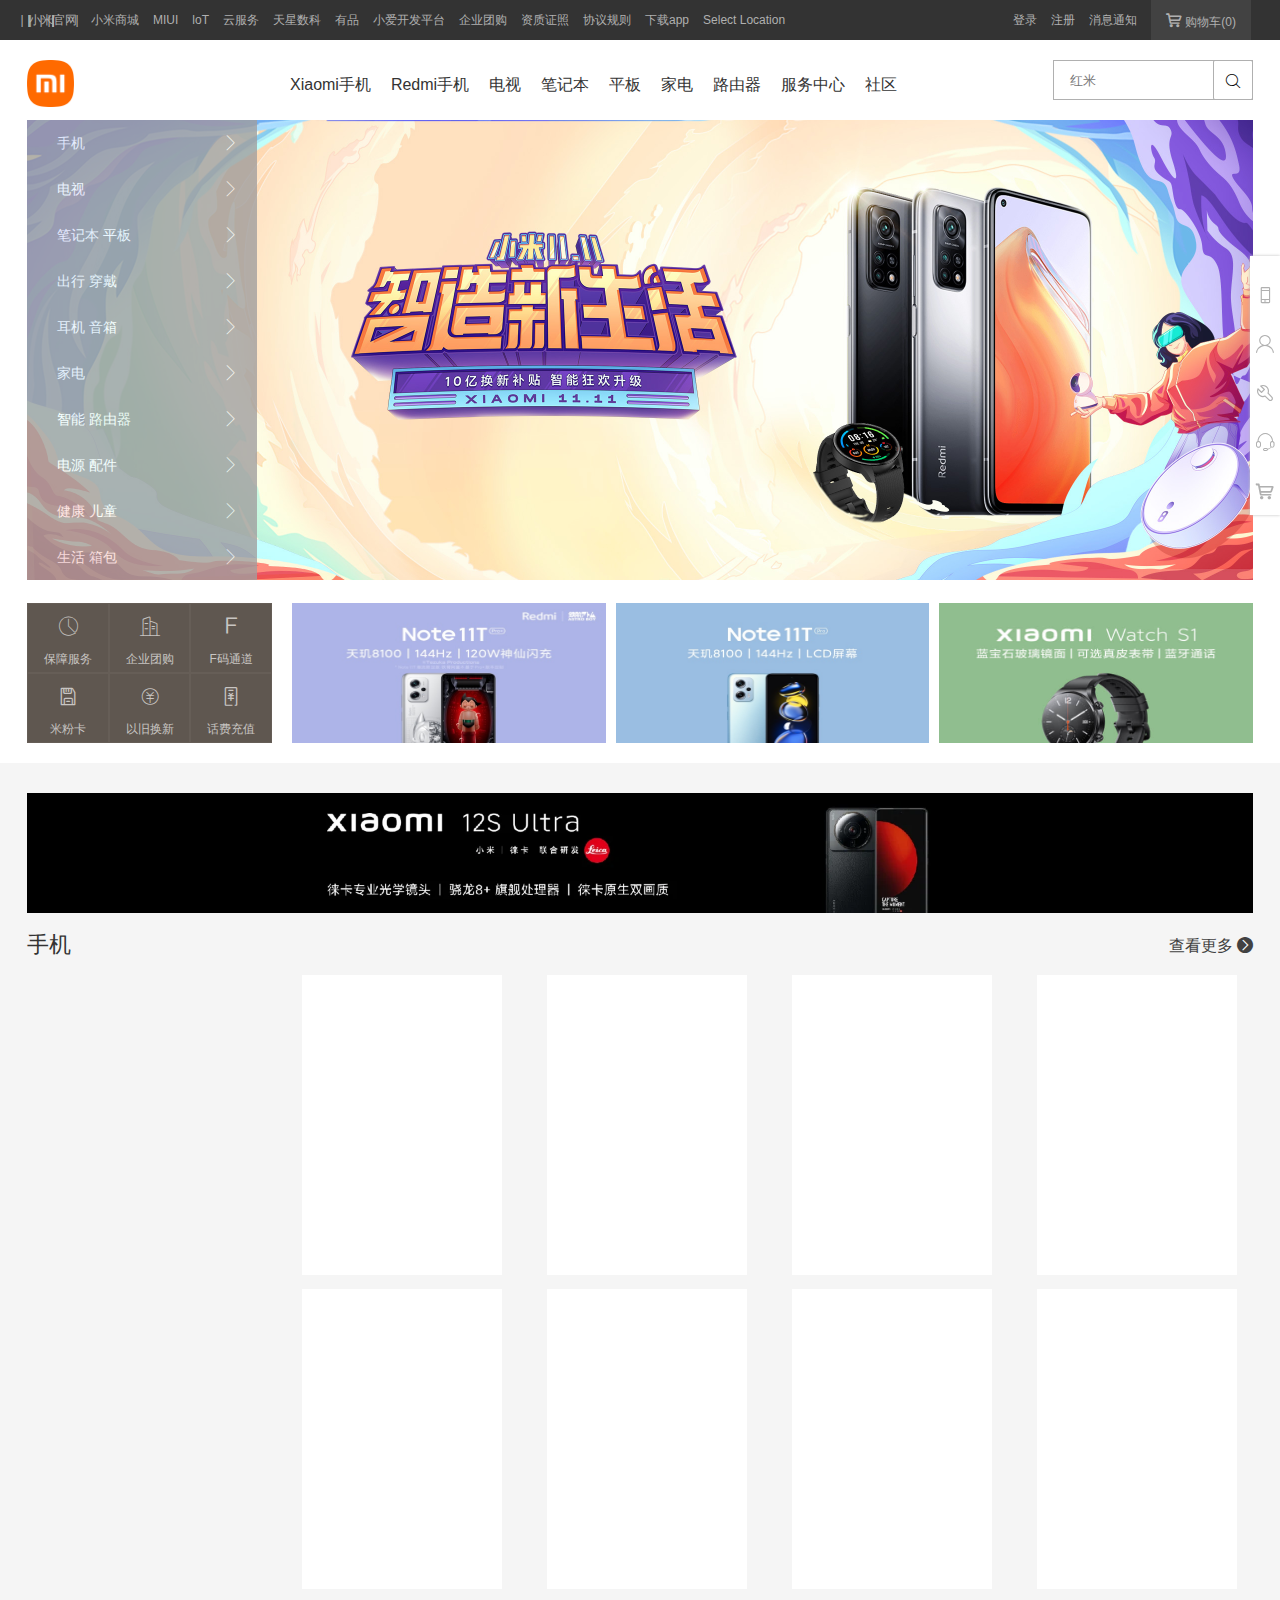
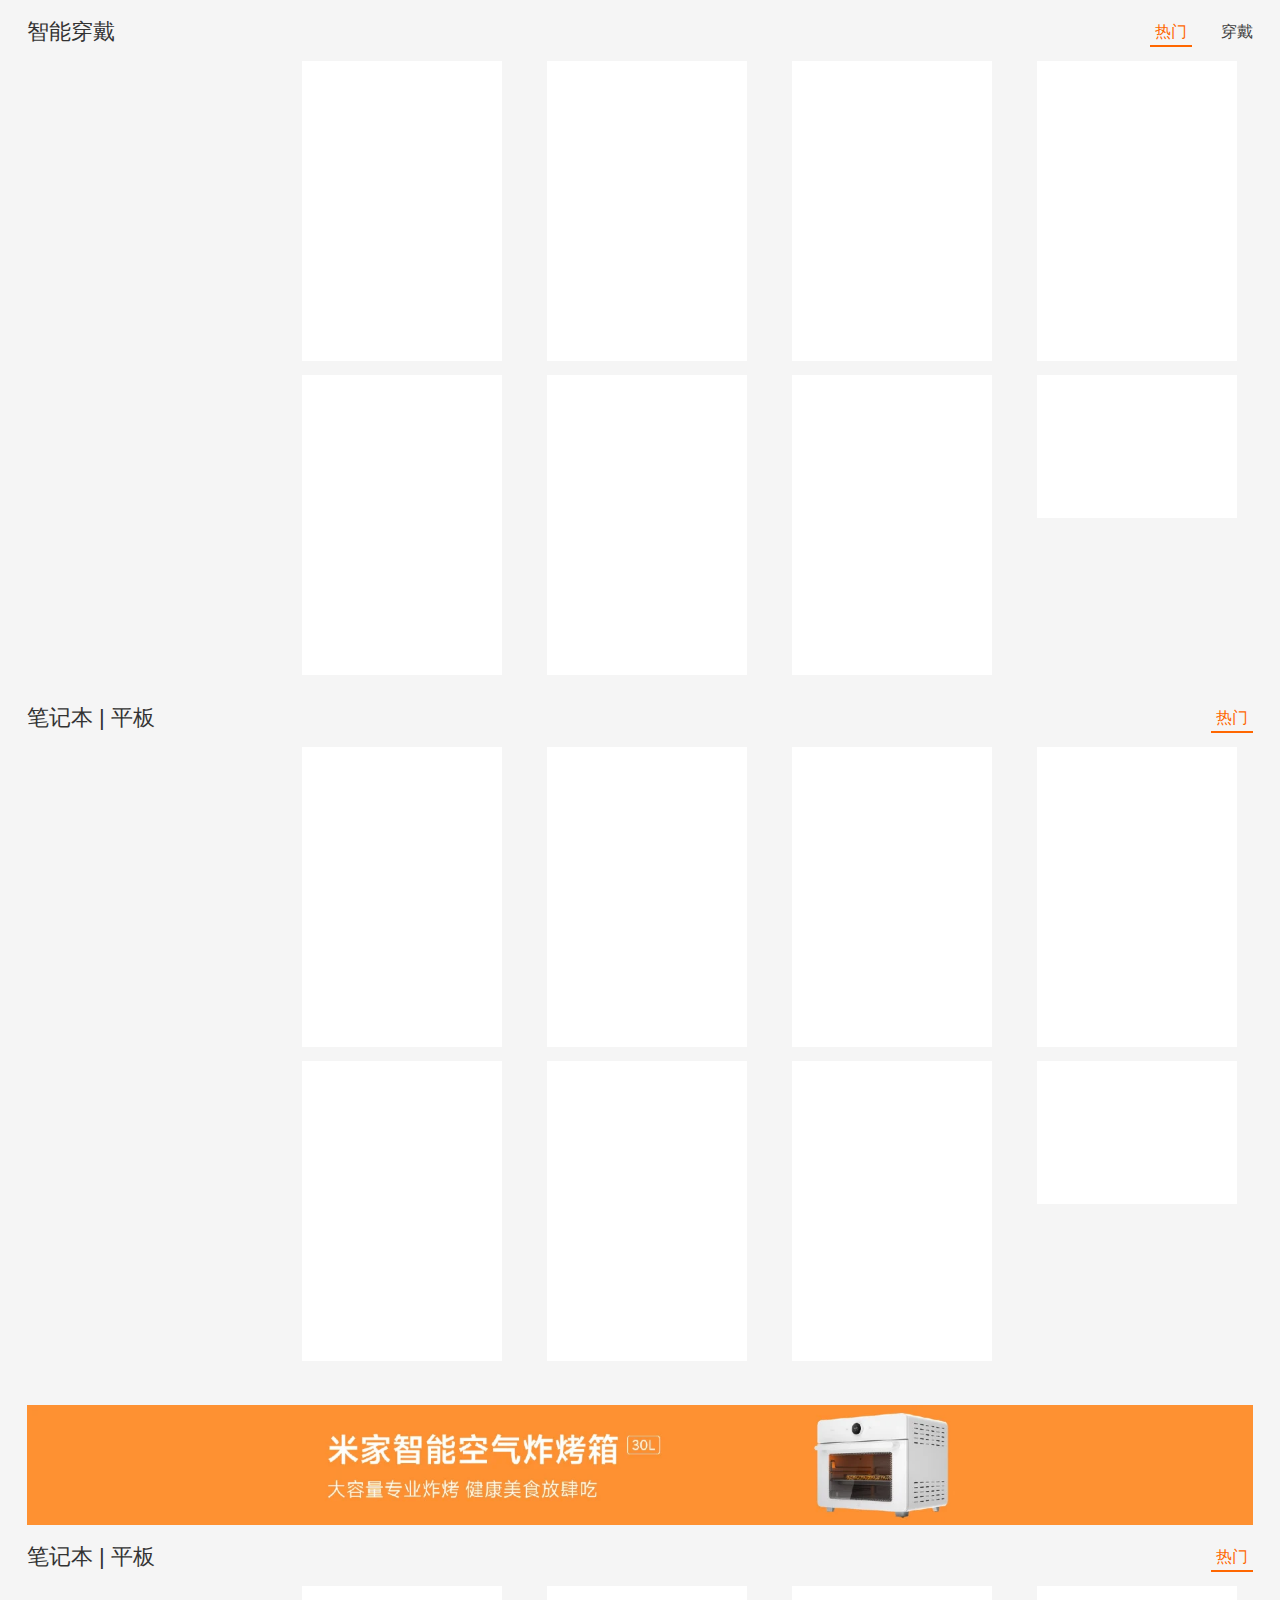
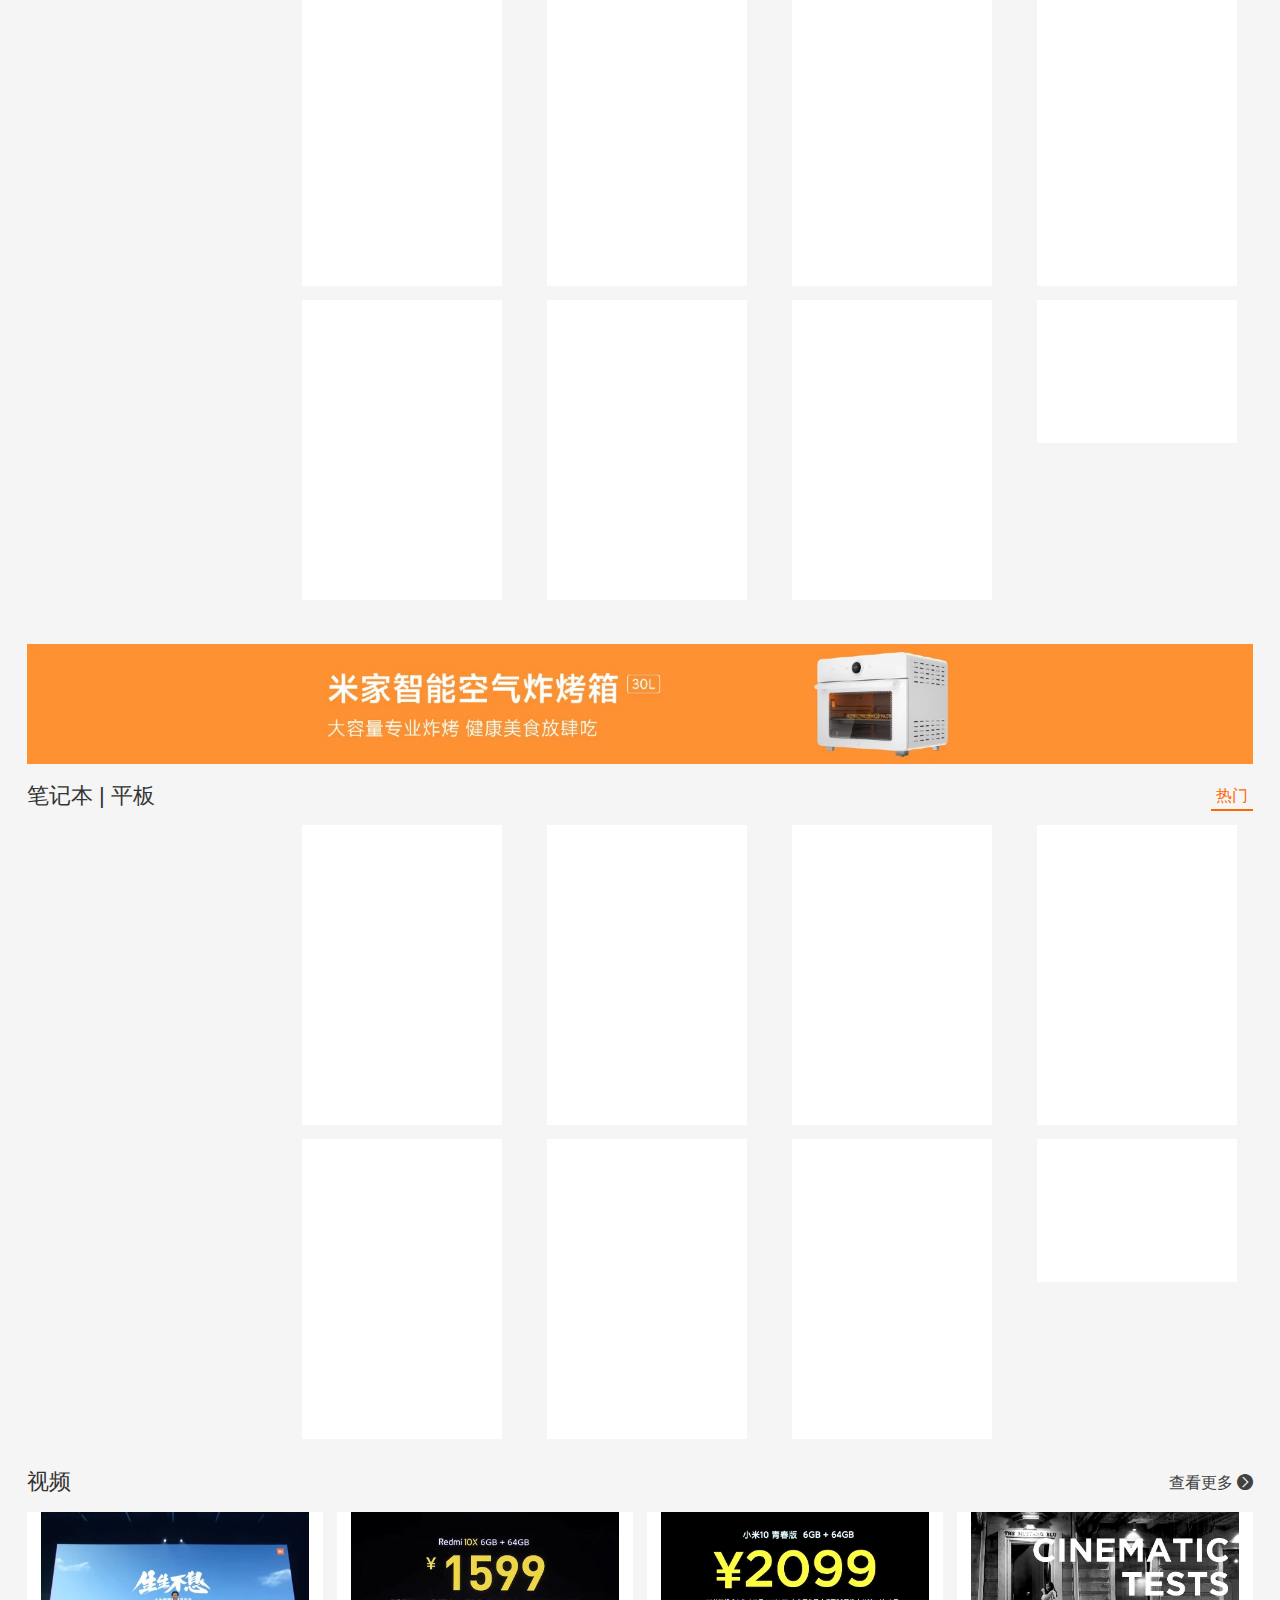
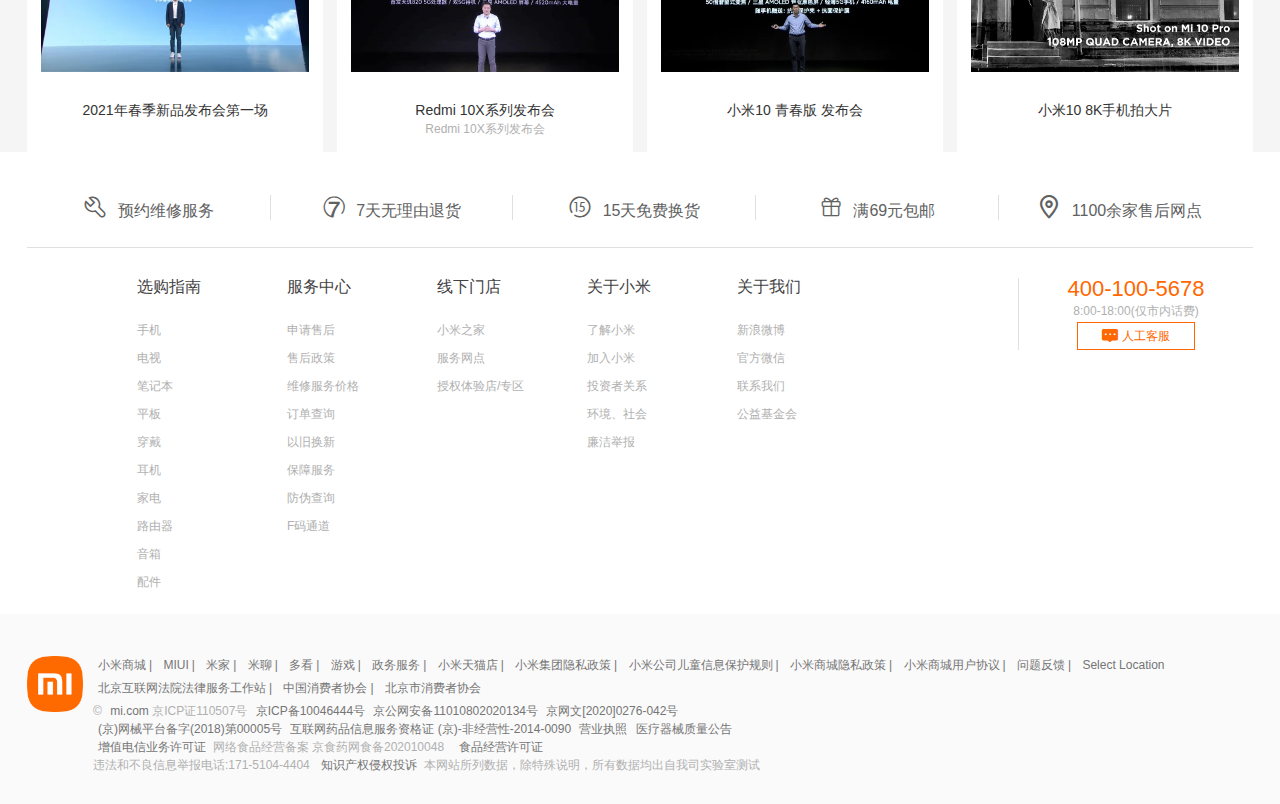
<file: index.html>
<!DOCTYPE html>
<html lang="en">

<head>
    <meta charset="UTF-8">
    <meta http-equiv="X-UA-Compatible" content="IE=edge">
    <meta name="viewport" content="width=device-width, initial-scale=1.0">
    <title>小米商城</title>
    <!-- 页面全局样式 -->
    <link rel="stylesheet" href="./css/reset.css">
    <!-- 初始化样式 -->
    <link rel="stylesheet" href="./css/style.css">
    <!-- 引入css样式 -->
    <link rel="stylesheet" href="./css/index.css">
    <!-- 引入图标样式 -->
    <link rel="stylesheet" href="./font/iconfont.css">
    <!-- 网页图标 -->
    <link rel="shortcut icon" href="./img/logo-mi2.png" type="image/x-icon">

</head>

<body>

    <!-- 侧边栏 -->
    <aside class="aside-bar">
        <ul class="aside-list">
            <li class="aside-item">
                <a href="javascript:;">
                    <i class="iconfont icon-Phoneshouji"></i>
                </a>
            </li>
            <li class="aside-item">
                <a href="javascript:;">
                    <i class="iconfont icon-gerenzhongxin"></i>
                </a>
            </li>
            <li class="aside-item">
                <a href="javascript:;">
                    <i class="iconfont icon-gongju"></i>
                </a>
            </li>
            <li class="aside-item">
                <a href="javascript:;">
                    <i class="iconfont icon-kefu"></i>
                </a>
            </li>
            <li class="aside-item">
                <a href="javascript:;">
                    <i class="iconfont icon-gouwuchekong"></i>
                </a>
            </li>
        </ul>
    </aside>
    <!-- 头部部分 -->
    <header class="topbar">
        <div class="w1130">
            <!-- 左侧导航栏 -->
            <ul class="leftbar">
                <li><a href="javascript:;">小米官网<span class="line">|</span></a> </li>
                <li><a href="javascript:;">小米商城<span class="line">|</span></a></li>
                <li><a href="javascript:;">MIUI<span class="line">|</span></a></li>
                <li><a href="javascript:;">loT<span class="line">|</span></a></li>
                <li><a href="javascript:;">云服务<span class="line">|</span></a></li>
                <li><a href="javascript:;">天星数科<span class="line">|</span></a></li>
                <li><a href="javascript:;">有品<span class="line">|</span></a></li>
                <li><a href="javascript:;">小爱开发平台<span class="line">|</span></a></li>
                <li><a href="javascript:;">企业团购<span class="line">|</span></a></li>
                <li><a href="javascript:;">资质证照<span class="line">|</span></a></li>
                <li><a href="javascript:;">协议规则<span class="line">|</span></a></li>
                <li class="download">
                    <a href="javascript:;">下载app<span class="line">|</span></a>
                    <div class="erweima">
                        <img src="./img/download.png" alt="二维码">
                        <h3>下载小米</h3>
                    </div>
                </li>
                <li><a href="javascript:;">Select Location</a></li>
            </ul>
            <!-- 右侧导航栏 -->
            <ul class="rightbar">
                <li><a href="javascript:;">登录<span class="line">|</span></a></li>
                <li><a href="javascript:;">注册<span class="line">|</span></a></li>
                <li><a href="javascript:;">消息通知<span class="line">|</span></a></li>
                <li class="shop">
                    <!-- 图标 -->
                    <i class="iconfont icon-gouwuchekong"></i>
                    <a href="javascript:;">购物车(0)</a>
                    <div class="shopping-cart">
                        <span>购物车里还没有商品，赶紧选购吧！</span>
                    </div>
                </li>
            </ul>
        </div>


    </header>
    <!-- 中间部分 -->
    <main>
        <!-- 第二个导航栏 -->
        <div class="secondbar w1130">
            <!-- 小米图标 -->
            <img src="./img/logo-mi2.png" alt="小米图标">
            <!-- 中间导航条 -->
            <ul class="secondecenter">
                <li><a href="javascript:;">Xiaomi手机</a></li>
                <li><a href="javascript:;">Redmi手机</a></li>
                <li><a href="javascript:;">电视</a></li>
                <li><a href="javascript:;">笔记本</a></li>
                <li><a href="javascript:;">平板</a></li>
                <li><a href="javascript:;">家电</a></li>
                <li><a href="javascript:;">路由器</a></li>
                <li><a href="javascript:;">服务中心</a></li>
                <li><a href="javascript:;">社区</a></li>
            </ul>
            <!-- 搜索框 -->
            <div class="search">
                <input type="search" name="search" placeholder="红米">
                <!-- 图标 -->
                <i class="iconfont icon-sousuo"></i>
            </div>

        </div>
        <div class="middle w1130">
            <!-- 轮播图 -->
            <div class="picture">
                <img src="./img/lun1.jpg" alt="">
            </div>
            <!-- 图片上方导航 -->
            <div class="thirdbar">
                <ul class="thirdleft">
                    <li>
                        <a href="javascript:;">手机</a>
                        <i class="iconfont icon-jiantou"></i>
                    </li>
                    <li>
                        <a href="javascript:;">电视</a>
                        <i class="iconfont icon-jiantou"></i>
                    </li>
                    <li>
                        <a href="javascript:;">笔记本 平板</a>
                        <i class="iconfont icon-jiantou"></i>
                    </li>
                    <li>
                        <a href="javascript:;">出行 穿戴</a>
                        <i class="iconfont icon-jiantou"></i>
                    </li>
                    <li>
                        <a href="javascript:;">耳机 音箱</a>
                        <i class="iconfont icon-jiantou"></i>
                    </li>
                    <li>
                        <a href="javascript:;">家电</a>
                        <i class="iconfont icon-jiantou"></i>
                    </li>
                    <li>
                        <a href="javascript:;">智能 路由器</a>
                        <i class="iconfont icon-jiantou"></i>
                    </li>
                    <li>
                        <a href="javascript:;">电源 配件</a>
                        <i class="iconfont icon-jiantou"></i>
                    </li>
                    <li>
                        <a href="javascript:;">健康 儿童</a>
                        <i class="iconfont icon-jiantou"></i>
                    </li>
                    <li>
                        <a href="javascript:;">生活 箱包</a>
                        <i class="iconfont icon-jiantou"></i>
                    </li>
                </ul>
            </div>
        </div>

        <!-- 下方图片 -->
        <div class="bottombar w1130">
            <!-- 左侧六个小图标 -->
            <div class="left-six-bar">
                <ul class="six-top">
                    <li>
                        <i class="iconfont icon-shizhong"></i>
                        <a href="javascript:;">保障服务</a>
                    </li>
                    <li>
                        <i class="iconfont icon-qiye"></i>
                        <a href="javascript:;">企业团购</a>
                    </li>
                    <li>
                        <i class="iconfont icon-F"></i>
                        <a href="javascript:;">F码通道</a>
                    </li>

                </ul>
                <ul class="six-bottom">
                    <li>
                        <i class="iconfont icon-neicunka"></i>
                        <a href="javascript:;">米粉卡</a>
                    </li>
                    <li>
                        <i class="iconfont icon-qian"></i>
                        <a href="javascript:;">以旧换新</a>
                    </li>
                    <li>
                        <i class="iconfont icon-24huafei"></i>
                        <a href="javascript:;">话费充值</a>
                    </li>

                </ul>
            </div>
            <!-- 右侧三张图片-->
            <div class="right-third-pic">
                <img src="./img/img01.jpg" alt="">
                <img src="./img/img02.jpg" alt="">
                <img src="./img/img03.jpg" alt="">
            </div>
        </div>
    </main>
    <!-- 底部部分 -->
    <footer>
        <!-- 单行图片 -->
        <div class="linepic w1130">
            <img src="./img/linepic.webp" alt="">
        </div>
        <!-- 商品栏 -->
        <!-- 手机 -->
        <div class="goods w1130">
            <div class="home-brick-box">
                <div class="font">
                    <h2>手机</h2>
                    <div class="more">
                        <a href="javascript:;">
                            <span>查看更多</span>
                            <i class="iconfont icon-jinrujiantouxiao"></i>
                        </a>
                    </div>
                </div>
                <div class="all-content">
                    <!-- 竖屏手机 -->
                    <ul class="brick-promo-list">
                        <li>
                            <a href="javascript:;">
                                <img src="./img/phone1.webp" alt="">
                            </a>
                        </li>
                    </ul>
                    <!-- 手机 -->
                    <ul class="brick-list">
                        <li class="brick-item">
                            <a href="javascript:;">
                                <div class="brick-content">
                                    <img src="./img/phone2.webp" alt="">
                                    <div class="brick-font">
                                        <h3>Xiaomi MIX Fold 2</h3>
                                        <p class="descript">超轻薄折叠机身设计，小米自研微水设计</p>
                                        <p class="price">8999元起</p>
                                    </div>
                                </div>
                            </a>
                        </li>
                        <li class="brick-item">
                            <a href="javascript:;">
                                <div class="brick-content">
                                    <img src="./img/phone3.webp" alt="">
                                    <div class="brick-font">
                                        <h3>Redmi K50 至尊版</h3>
                                        <p class="descript">骁龙8+ | 1.5k高清直屏</p>
                                        <p class="price">2999元起</p>
                                    </div>
                                </div>
                            </a>
                        </li>
                        <li class="brick-item">
                            <a href="javascript:;">
                                <div class="brick-content">
                                    <img src="./img/phone4.webp" alt="">
                                    <div class="brick-font">
                                        <h3>Xiaomi 12S Ultra</h3>
                                        <p class="descript">这真徕卡 | 专业徕卡影像</p>
                                        <p class="price">5999元起</p>
                                    </div>
                                </div>
                            </a>
                        </li>
                        <li class="brick-item">
                            <a href="javascript:;">
                                <div class="brick-content">
                                    <img src="./img/phone5webp.webp" alt="">
                                    <div class="brick-font">
                                        <h3>Xiaomi 12S Pro</h3>
                                        <p class="descript">骁龙8+旗舰处理器 | 徕卡影像</p>
                                        <p class="price">4699元起</p>
                                    </div>
                                </div>
                            </a>
                        </li>
                        <li class="brick-item">
                            <a href="javascript:;">
                                <div class="brick-content">
                                    <img src="./img/phone6.webp" alt="">
                                    <div class="brick-font">
                                        <h3>Xiaomi 12S</h3>
                                        <p class="descript">小尺寸性能旗舰|徕卡影像</p>
                                        <p class="price">3999元起</p>
                                    </div>
                                </div>
                            </a>
                        </li>
                        <li class="brick-item">
                            <a href="javascript:;">
                                <div class="brick-content">
                                    <img src="./img/phone7.webp" alt="">
                                    <div class="brick-font">
                                        <h3>Xiaomi 12 Pro天玑版</h3>
                                        <p class="descript">全球首发天玑9000+│叶脉冷泵散热系</p>
                                        <p class="price">3999元起</p>
                                    </div>
                                </div>
                            </a>
                        </li>
                        <li class="brick-item">
                            <a href="javascript:;">
                                <div class="brick-content">
                                    <img src="./img/phone8.webp" alt="">
                                    <div class="brick-font">
                                        <h3>Redmi Note 11T Pro+</h3>
                                        <p class="descript">天玑8100 | 真旗舰芯</p>
                                        <p class="price">1999元起 <span class="used">2099元</span></p>
                                    </div>
                                </div>
                            </a>
                        </li>
                        <li class="brick-item">
                            <a href="javascript:;">
                                <div class="brick-content">
                                    <img src="./img/phone9.webp" alt="">
                                    <div class="brick-font">
                                        <h3>Redmi Note 11T Pro</h3>
                                        <p class="descript">天玑8100 | 真旗舰芯</p>
                                        <p class="price">1569元起 <span class="used">1799元</span></p>
                                    </div>
                                </div>
                            </a>
                        </li>



                    </ul>
                </div>

            </div>

        </div>
        <!-- 智能穿戴 -->
        <div class="goods w1130">
            <div class="home-brick-box">
                <div class="font">
                    <h2>智能穿戴 </h2>
                    <div class="more cd">
                        <a href="javascript:;" class="tab-active">
                            <span>热门</span>
                        </a>
                        <a href="javascript:;">
                            <span>穿戴</span>
                        </a>
                    </div>
                </div>
                <div class="all-content">
                    <!-- 竖屏穿戴 -->
                    <ul class="brick-promo-list">
                        <li>
                            <a href="javascript:;">
                                <img src="./img/c1.webp" alt="">
                            </a>
                        </li>
                    </ul>
                    <!-- 手机 -->
                    <ul class="brick-list">
                        <li class="brick-item">
                            <a href="javascript:;">
                                <div class="brick-content">
                                    <img src="./img/c2.webp" alt="">
                                    <div class="brick-font">
                                        <h3>Xiaomi MIX Fold 2</h3>
                                        <p class="descript">超轻薄折叠机身设计，小米自研微水设计</p>
                                        <p class="price">8999元起</p>
                                    </div>
                                </div>
                            </a>
                        </li>
                        <li class="brick-item">
                            <a href="javascript:;">
                                <div class="brick-content">
                                    <img src="./img/c3.webp" alt="">
                                    <div class="brick-font">
                                        <h3>Redmi K50 至尊版</h3>
                                        <p class="descript">骁龙8+ | 1.5k高清直屏</p>
                                        <p class="price">2999元起</p>
                                    </div>
                                </div>
                            </a>
                        </li>
                        <li class="brick-item">
                            <a href="javascript:;">
                                <div class="brick-content">
                                    <img src="./img/c4.webp" alt="">
                                    <div class="brick-font">
                                        <h3>Xiaomi 12S Ultra</h3>
                                        <p class="descript">这真徕卡 | 专业徕卡影像</p>
                                        <p class="price">5999元起</p>
                                    </div>
                                </div>
                            </a>
                        </li>
                        <li class="brick-item">
                            <a href="javascript:;">
                                <div class="brick-content">
                                    <img src="./img/c5.webp" alt="">
                                    <div class="brick-font">
                                        <h3>Xiaomi 12S Pro</h3>
                                        <p class="descript">骁龙8+旗舰处理器 | 徕卡影像</p>
                                        <p class="price">4699元起</p>
                                    </div>
                                </div>
                            </a>
                        </li>
                        <li class="brick-item">
                            <a href="javascript:;">
                                <div class="brick-content">
                                    <img src="./img/c6.webp" alt="">
                                    <div class="brick-font">
                                        <h3>Xiaomi 12S</h3>
                                        <p class="descript">小尺寸性能旗舰|徕卡影像</p>
                                        <p class="price">3999元起</p>
                                    </div>
                                </div>
                            </a>
                        </li>
                        <li class="brick-item">
                            <a href="javascript:;">
                                <div class="brick-content">
                                    <img src="./img/c7.webp" alt="">
                                    <div class="brick-font">
                                        <h3>Xiaomi 12 Pro天玑版</h3>
                                        <p class="descript">全球首发天玑9000+│叶脉冷泵散热系</p>
                                        <p class="price">3999元起</p>
                                    </div>
                                </div>
                            </a>
                        </li>
                        <li class="brick-item">
                            <a href="javascript:;">
                                <div class="brick-content">
                                    <img src="./img/c8.webp" alt="">
                                    <div class="brick-font">
                                        <h3>Redmi Note 11T Pro+</h3>
                                        <p class="descript">天玑8100 | 真旗舰芯</p>
                                        <p class="price">1999元起 <span class="used">2099元</span></p>
                                    </div>
                                </div>
                            </a>
                        </li>
                        <li class="brick-item read-more-content">
                            <a href="javascript:;">
                                <div class="brick-content">
                                    <div class="brick-font read-more">
                                        <div class="read-more-left">
                                            <h3>浏览更多</h3>
                                            <p>热门</p>
                                        </div>
                                        <div class="read-more-right">
                                            <i class="iconfont icon-youjiantou"></i>
                                        </div>
                                    </div>
                                </div>
                            </a>
                        </li>



                    </ul>
                </div>

            </div>

        </div>
        <!-- 笔记本|平板 -->
        <div class="goods w1130">
            <div class="home-brick-box">
                <div class="font">
                    <h2>笔记本 | 平板 </h2>
                    <div class="more cd">
                        <a href="javascript:;" class="tab-active">
                            <span>热门</span>
                        </a>

                    </div>
                </div>
                <div class="all-content">
                    <!-- 竖屏穿戴 -->
                    <ul class="brick-promo-list">
                        <li>
                            <a href="javascript:;">
                                <img src="./img/c1.webp" alt="">
                            </a>
                        </li>
                    </ul>
                    <!-- 手机 -->
                    <ul class="brick-list">
                        <li class="brick-item">
                            <a href="javascript:;">
                                <div class="brick-content">
                                    <img src="./img/c2.webp" alt="">
                                    <div class="brick-font">
                                        <h3>Xiaomi MIX Fold 2</h3>
                                        <p class="descript">超轻薄折叠机身设计，小米自研微水设计</p>
                                        <p class="price">8999元起</p>
                                    </div>
                                </div>
                            </a>
                        </li>
                        <li class="brick-item">
                            <a href="javascript:;">
                                <div class="brick-content">
                                    <img src="./img/c3.webp" alt="">
                                    <div class="brick-font">
                                        <h3>Redmi K50 至尊版</h3>
                                        <p class="descript">骁龙8+ | 1.5k高清直屏</p>
                                        <p class="price">2999元起</p>
                                    </div>
                                </div>
                            </a>
                        </li>
                        <li class="brick-item">
                            <a href="javascript:;">
                                <div class="brick-content">
                                    <img src="./img/c4.webp" alt="">
                                    <div class="brick-font">
                                        <h3>Xiaomi 12S Ultra</h3>
                                        <p class="descript">这真徕卡 | 专业徕卡影像</p>
                                        <p class="price">5999元起</p>
                                    </div>
                                </div>
                            </a>
                        </li>
                        <li class="brick-item">
                            <a href="javascript:;">
                                <div class="brick-content">
                                    <img src="./img/c5.webp" alt="">
                                    <div class="brick-font">
                                        <h3>Xiaomi 12S Pro</h3>
                                        <p class="descript">骁龙8+旗舰处理器 | 徕卡影像</p>
                                        <p class="price">4699元起</p>
                                    </div>
                                </div>
                            </a>
                        </li>
                        <li class="brick-item">
                            <a href="javascript:;">
                                <div class="brick-content">
                                    <img src="./img/c6.webp" alt="">
                                    <div class="brick-font">
                                        <h3>Xiaomi 12S</h3>
                                        <p class="descript">小尺寸性能旗舰|徕卡影像</p>
                                        <p class="price">3999元起</p>
                                    </div>
                                </div>
                            </a>
                        </li>
                        <li class="brick-item">
                            <a href="javascript:;">
                                <div class="brick-content">
                                    <img src="./img/c7.webp" alt="">
                                    <div class="brick-font">
                                        <h3>Xiaomi 12 Pro天玑版</h3>
                                        <p class="descript">全球首发天玑9000+│叶脉冷泵散热系</p>
                                        <p class="price">3999元起</p>
                                    </div>
                                </div>
                            </a>
                        </li>
                        <li class="brick-item">
                            <a href="javascript:;">
                                <div class="brick-content">
                                    <img src="./img/c8.webp" alt="">
                                    <div class="brick-font">
                                        <h3>Redmi Note 11T Pro+</h3>
                                        <p class="descript">天玑8100 | 真旗舰芯</p>
                                        <p class="price">1999元起 <span class="used">2099元</span></p>
                                    </div>
                                </div>
                            </a>
                        </li>
                        <li class="brick-item read-more-content">
                            <a href="javascript:;">
                                <div class="brick-content">
                                    <div class="brick-font read-more">
                                        <div class="read-more-left">
                                            <h3>浏览更多</h3>
                                            <p>热门</p>
                                        </div>
                                        <div class="read-more-right">
                                            <i class="iconfont icon-youjiantou"></i>
                                        </div>
                                    </div>
                                </div>
                            </a>
                        </li>



                    </ul>
                </div>

            </div>

        </div>
        <!-- 单行图片 -->
        <div class="linepic w1130">
            <img src="./img/linepic2.webp" alt="">
        </div>
        <div class="goods w1130">
            <div class="home-brick-box">
                <div class="font">
                    <h2>笔记本 | 平板 </h2>
                    <div class="more cd">
                        <a href="javascript:;" class="tab-active">
                            <span>热门</span>
                        </a>

                    </div>
                </div>
                <div class="all-content">
                    <!-- 竖屏穿戴 -->
                    <ul class="brick-promo-list">
                        <li>
                            <a href="javascript:;">
                                <img src="./img/c1.webp" alt="">
                            </a>
                        </li>
                    </ul>
                    <!-- 手机 -->
                    <ul class="brick-list">
                        <li class="brick-item">
                            <a href="javascript:;">
                                <div class="brick-content">
                                    <img src="./img/c2.webp" alt="">
                                    <div class="brick-font">
                                        <h3>Xiaomi MIX Fold 2</h3>
                                        <p class="descript">超轻薄折叠机身设计，小米自研微水设计</p>
                                        <p class="price">8999元起</p>
                                    </div>
                                </div>
                            </a>
                        </li>
                        <li class="brick-item">
                            <a href="javascript:;">
                                <div class="brick-content">
                                    <img src="./img/c3.webp" alt="">
                                    <div class="brick-font">
                                        <h3>Redmi K50 至尊版</h3>
                                        <p class="descript">骁龙8+ | 1.5k高清直屏</p>
                                        <p class="price">2999元起</p>
                                    </div>
                                </div>
                            </a>
                        </li>
                        <li class="brick-item">
                            <a href="javascript:;">
                                <div class="brick-content">
                                    <img src="./img/c4.webp" alt="">
                                    <div class="brick-font">
                                        <h3>Xiaomi 12S Ultra</h3>
                                        <p class="descript">这真徕卡 | 专业徕卡影像</p>
                                        <p class="price">5999元起</p>
                                    </div>
                                </div>
                            </a>
                        </li>
                        <li class="brick-item">
                            <a href="javascript:;">
                                <div class="brick-content">
                                    <img src="./img/c5.webp" alt="">
                                    <div class="brick-font">
                                        <h3>Xiaomi 12S Pro</h3>
                                        <p class="descript">骁龙8+旗舰处理器 | 徕卡影像</p>
                                        <p class="price">4699元起</p>
                                    </div>
                                </div>
                            </a>
                        </li>
                        <li class="brick-item">
                            <a href="javascript:;">
                                <div class="brick-content">
                                    <img src="./img/c6.webp" alt="">
                                    <div class="brick-font">
                                        <h3>Xiaomi 12S</h3>
                                        <p class="descript">小尺寸性能旗舰|徕卡影像</p>
                                        <p class="price">3999元起</p>
                                    </div>
                                </div>
                            </a>
                        </li>
                        <li class="brick-item">
                            <a href="javascript:;">
                                <div class="brick-content">
                                    <img src="./img/c7.webp" alt="">
                                    <div class="brick-font">
                                        <h3>Xiaomi 12 Pro天玑版</h3>
                                        <p class="descript">全球首发天玑9000+│叶脉冷泵散热系</p>
                                        <p class="price">3999元起</p>
                                    </div>
                                </div>
                            </a>
                        </li>
                        <li class="brick-item">
                            <a href="javascript:;">
                                <div class="brick-content">
                                    <img src="./img/c8.webp" alt="">
                                    <div class="brick-font">
                                        <h3>Redmi Note 11T Pro+</h3>
                                        <p class="descript">天玑8100 | 真旗舰芯</p>
                                        <p class="price">1999元起 <span class="used">2099元</span></p>
                                    </div>
                                </div>
                            </a>
                        </li>
                        <li class="brick-item read-more-content">
                            <a href="javascript:;">
                                <div class="brick-content">
                                    <div class="brick-font read-more">
                                        <div class="read-more-left">
                                            <h3>浏览更多</h3>
                                            <p>热门</p>
                                        </div>
                                        <div class="read-more-right">
                                            <i class="iconfont icon-youjiantou"></i>
                                        </div>
                                    </div>
                                </div>
                            </a>
                        </li>



                    </ul>
                </div>

            </div>

        </div>
        <div class="linepic w1130">
            <img src="./img/linepic2.webp" alt="">
        </div>
        <div class="goods w1130">
            <div class="home-brick-box">
                <div class="font">
                    <h2>笔记本 | 平板 </h2>
                    <div class="more cd">
                        <a href="javascript:;" class="tab-active">
                            <span>热门</span>
                        </a>

                    </div>
                </div>
                <div class="all-content">
                    <!-- 竖屏穿戴 -->
                    <ul class="brick-promo-list">
                        <li>
                            <a href="javascript:;">
                                <img src="./img/c1.webp" alt="">
                            </a>
                        </li>
                    </ul>
                    <!-- 手机 -->
                    <ul class="brick-list">
                        <li class="brick-item">
                            <a href="javascript:;">
                                <div class="brick-content">
                                    <img src="./img/c2.webp" alt="">
                                    <div class="brick-font">
                                        <h3>Xiaomi MIX Fold 2</h3>
                                        <p class="descript">超轻薄折叠机身设计，小米自研微水设计</p>
                                        <p class="price">8999元起</p>
                                    </div>
                                </div>
                            </a>
                        </li>
                        <li class="brick-item">
                            <a href="javascript:;">
                                <div class="brick-content">
                                    <img src="./img/c3.webp" alt="">
                                    <div class="brick-font">
                                        <h3>Redmi K50 至尊版</h3>
                                        <p class="descript">骁龙8+ | 1.5k高清直屏</p>
                                        <p class="price">2999元起</p>
                                    </div>
                                </div>
                            </a>
                        </li>
                        <li class="brick-item">
                            <a href="javascript:;">
                                <div class="brick-content">
                                    <img src="./img/c4.webp" alt="">
                                    <div class="brick-font">
                                        <h3>Xiaomi 12S Ultra</h3>
                                        <p class="descript">这真徕卡 | 专业徕卡影像</p>
                                        <p class="price">5999元起</p>
                                    </div>
                                </div>
                            </a>
                        </li>
                        <li class="brick-item">
                            <a href="javascript:;">
                                <div class="brick-content">
                                    <img src="./img/c5.webp" alt="">
                                    <div class="brick-font">
                                        <h3>Xiaomi 12S Pro</h3>
                                        <p class="descript">骁龙8+旗舰处理器 | 徕卡影像</p>
                                        <p class="price">4699元起</p>
                                    </div>
                                </div>
                            </a>
                        </li>
                        <li class="brick-item">
                            <a href="javascript:;">
                                <div class="brick-content">
                                    <img src="./img/c6.webp" alt="">
                                    <div class="brick-font">
                                        <h3>Xiaomi 12S</h3>
                                        <p class="descript">小尺寸性能旗舰|徕卡影像</p>
                                        <p class="price">3999元起</p>
                                    </div>
                                </div>
                            </a>
                        </li>
                        <li class="brick-item">
                            <a href="javascript:;">
                                <div class="brick-content">
                                    <img src="./img/c7.webp" alt="">
                                    <div class="brick-font">
                                        <h3>Xiaomi 12 Pro天玑版</h3>
                                        <p class="descript">全球首发天玑9000+│叶脉冷泵散热系</p>
                                        <p class="price">3999元起</p>
                                    </div>
                                </div>
                            </a>
                        </li>
                        <li class="brick-item">
                            <a href="javascript:;">
                                <div class="brick-content">
                                    <img src="./img/c8.webp" alt="">
                                    <div class="brick-font">
                                        <h3>Redmi Note 11T Pro+</h3>
                                        <p class="descript">天玑8100 | 真旗舰芯</p>
                                        <p class="price">1999元起 <span class="used">2099元</span></p>
                                    </div>
                                </div>
                            </a>
                        </li>
                        <li class="brick-item read-more-content">
                            <a href="javascript:;">
                                <div class="brick-content">
                                    <div class="brick-font read-more">
                                        <div class="read-more-left">
                                            <h3>浏览更多</h3>
                                            <p>热门</p>
                                        </div>
                                        <div class="read-more-right">
                                            <i class="iconfont icon-youjiantou"></i>
                                        </div>
                                    </div>
                                </div>
                            </a>
                        </li>



                    </ul>
                </div>

            </div>

        </div>
        <!-- 视频 -->
        <div class="goods w1130">
            <div class="home-brick-box">
                <div class="font">
                    <h2>视频 </h2>
                    <div class="more">
                        <a href="javascript:;">
                            <span>查看更多</span>
                            <i class="iconfont icon-jinrujiantouxiao"></i>
                        </a>

                    </div>
                </div>
                <div class="bottom-video w1130">
                    <ul class="video-list">
                        <li class="video-item">
                            <div class="figure">
                                <img src="./img/v1.webp" alt="">
                            </div>
                            <h3 class="title">
                                2021年春季新品发布会第一场
                            </h3>
                            <p class="desc"></p>
                        </li>
                        <li class="video-item">
                            <div class="figure">
                                <img src="./img/v2.webp" alt="">
                            </div>
                            <h3 class="title">

                                Redmi 10X系列发布会

                            </h3>
                            <p class="desc">
                                Redmi 10X系列发布会
                            </p>
                        </li>
                        <li class="video-item">
                            <div class="figure">
                                <img src="./img/v3.webp" alt="">
                            </div>
                            <h3 class="title">
                                小米10 青春版 发布会
                            </h3>
                            <p class="desc"></p>
                        </li>
                        <li class="video-item">
                            <div class="figure">
                                <img src="./img/v4.webp" alt="">
                            </div>
                            <h3 class="title">
                                小米10 8K手机拍大片
                            </h3>
                            <p class="desc"></p>
                        </li>

                    </ul>
                </div>
            </div>
        </div>

    </footer>
    <!-- 底部描述部分 -->
    <div class="footer-descript clearfix">
        <div class="footer-container w1130 ">
            <!-- 顶部服务部分 -->
            <div class="footer-service">
                <ul class="list-service">
                    <li>
                        <a href="javascript:;">
                            <i class="iconfont icon-gongju"></i>
                            预约维修服务
                        </a>

                    </li>
                    <li>
                        <a href="javascript:;">
                            <i class="iconfont icon-7"></i>
                            7天无理由退货
                        </a>

                    </li>
                    <li>
                        <a href="javascript:;">
                            <i class="iconfont icon-15"></i>
                            15天免费换货
                        </a>

                    </li>
                    <li>
                        <a href="javascript:;">
                            <i class="iconfont icon-liwuhuodong"></i>
                            满69元包邮
                        </a>

                    </li>
                    <li>
                        <a href="javascript:;">
                            <i class="iconfont icon-position"></i>
                            1100余家售后网点
                        </a>

                    </li>
                </ul>
            </div>
            <!-- 底部导航部分 -->
            <div class="footer-links w1130">
                <dl class="col-links col-links-first"></dl>
                <dl class="col-links">
                    <dt>选购指南</dt>
                    <dd>
                        <a href="javascript:;">手机</a>
                    </dd>
                    <dd>
                        <a href="javascript:;">电视</a>
                    </dd>
                    <dd>
                        <a href="javascript:;">笔记本</a>
                    </dd>
                    <dd>
                        <a href="javascript:;">平板</a>
                    </dd>
                    <dd>
                        <a href="javascript:;">穿戴</a>
                    </dd>
                    <dd>
                        <a href="javascript:;">耳机</a>
                    </dd>
                    <dd>
                        <a href="javascript:;">家电</a>
                    </dd>
                    <dd>
                        <a href="javascript:;">路由器</a>
                    </dd>
                    <dd>
                        <a href="javascript:;">音箱</a>
                    </dd>
                    <dd>
                        <a href="javascript:;">配件</a>
                    </dd>
                </dl>
                <dl class="col-links">
                    <dt>服务中心</dt>
                    <dd>
                        <a href="javascript:;">申请售后</a>
                    </dd>
                    <dd>
                        <a href="javascript:;">售后政策</a>
                    </dd>
                    <dd>
                        <a href="javascript:;">维修服务价格</a>
                    </dd>
                    <dd>
                        <a href="javascript:;">订单查询</a>
                    </dd>
                    <dd>
                        <a href="javascript:;">以旧换新</a>
                    </dd>
                    <dd>
                        <a href="javascript:;">保障服务</a>
                    </dd>
                    <dd>
                        <a href="javascript:;">防伪查询</a>
                    </dd>
                    <dd>
                        <a href="javascript:;">F码通道</a>
                    </dd>
                </dl>
                <dl class="col-links">
                    <dt>线下门店</dt>
                    <dd>
                        <a href="javascript:;">小米之家</a>
                    </dd>
                    <dd>
                        <a href="javascript:;">服务网点</a>
                    </dd>
                    <dd>
                        <a href="javascript:;">授权体验店/专区</a>
                    </dd>

                </dl>
                <dl class="col-links">
                    <dt>关于小米</dt>
                    <dd>
                        <a href="javascript:;">了解小米</a>
                    </dd>
                    <dd>
                        <a href="javascript:;">加入小米</a>
                    </dd>
                    <dd>
                        <a href="javascript:;">投资者关系</a>
                    </dd>
                    <dd>
                        <a href="javascript:;">环境、社会</a>
                    </dd>
                    <dd>
                        <a href="javascript:;">廉洁举报</a>
                    </dd>

                </dl>
                <dl class="col-links">
                    <dt>关于我们</dt>
                    <dd>
                        <a href="javascript:;">新浪微博</a>
                    </dd>
                    <dd>
                        <a href="javascript:;">官方微信</a>
                    </dd>
                    <dd>
                        <a href="javascript:;">联系我们</a>
                    </dd>
                    <dd>
                        <a href="javascript:;">公益基金会</a>
                    </dd>

                </dl>
                <dl class="col-contact">
                    <p class="phone">400-100-5678</p>
                    <p>8:00-18:00(仅市内话费)</p>
                    <a href="javascript:;">
                        <i class="iconfont icon-xiaoxi"></i>
                        人工客服
                    </a>
                </dl>

            </div>
        </div>
    </div>
    <!-- 底部消息部分 -->
    <div class="footer-info clearfix ">
        <div class="info-container clearfix w1130">
            <div class="logo "></div>
            <div class="info-text ">
                <p class="sites">
                    <a href="javascript:;">小米商城<span class="sep">|</span></a>
                    
                    <a href="javascript:;">MIUI<span class="sep">|</span></a>
                    
                    <a href="javascript:;">米家<span class="sep">|</span></a>
                    
                    <a href="javascript:;">米聊<span class="sep">|</span></a>
                    
                    <a href="javascript:;">多看<span class="sep">|</span></a>
                    
                    <a href="javascript:;">游戏<span class="sep">|</span></a>
                    
                    <a href="javascript:;">政务服务<span class="sep">|</span></a>
                    
                    <a href="javascript:;">小米天猫店<span class="sep">|</span></a>
                    
                    <a href="javascript:;">小米集团隐私政策<span class="sep">|</span></a>
                    
                    <a href="javascript:;">小米公司儿童信息保护规则<span class="sep">|</span></a>
                    
                    <a href="javascript:;">小米商城隐私政策<span class="sep">|</span></a>
                    
                    <a href="javascript:;">小米商城用户协议<span class="sep">|</span></a>
                    
                    <a href="javascript:;">问题反馈<span class="sep">|</span></a>
                    
                    <a href="javascript:;">Select Location</a>

                </p>
                <p class="sites">
                    <a href="javascript:;">北京互联网法院法律服务工作站<span class="sep">|</span></a>
                    
                    <a href="javascript:;">中国消费者协会<span class="sep">|</span></a>
                    
                    <a href="javascript:;">北京市消费者协会</a>
                </p>
                <p>
                    ©
                    <a href="javascript:;">mi.com</a>
                    京ICP证110507号
                    <a href="javascript:;">京ICP备10046444号</a>
                    <a href="javascript:;">京公网安备11010802020134号</a>
                    <a href="javascript:;">京网文[2020]0276-042号</a>
                    <br>
                    <a href="javascript:;">(京)网械平台备字(2018)第00005号</a>
                    <a href="javascript:;">互联网药品信息服务资格证 (京)-非经营性-2014-0090</a>
                    <a href="javascript:;">营业执照</a>
                    <a href="javascript:;">医疗器械质量公告</a>
                    <br>
                    <a href="javascript:;">增值电信业务许可证</a>
                    &nbsp;网络食品经营备案 京食药网食备202010048 &nbsp;

                    <a href="javascript:;">食品经营许可证</a>
                    <br>
                    违法和不良信息举报电话:171-5104-4404&nbsp;
                    <a href="javascript:;">知识产权侵权投诉</a>
                    &nbsp;本网站所列数据，除特殊说明，所有数据均出自我司实验室测试

                </p>
            </div>
        </div>
        <div class="info-links clearfix w1130">
            <a href="javascript:;">
                <img src="./img/link1.png" alt="">
            </a>
            <a href="javascript:;">
                <img src="./img/link2.png" alt="">
            </a>
            <a href="javascript:;">
                <img src="./img/link3.png" alt="">
            </a>
            <a href="javascript:;">
                <img src="./img/link4.png" alt="">
            </a>
            <a href="javascript:;">
                <img src="./img/link5.png" alt="">
            </a>
        </div>

    </div>

</body>

</html>
</file>
<file: css/style.css>
/* 初始化样式 */
* {
    margin    : 0;
    padding   : 0;
    box-sizing: border-box;
}

ul {
    list-style: none;
}

a {
    text-decoration: none;
    color          : #B0B0B0;
}
/* 防止布局混乱 */
body{
    min-width: 1263.330px;
}
</file>
<file: css/index.css>
/* 导航栏 */
.topbar {
    height          : 40px;
    background-color: #333333;
    color           : #B0B0B0;
    line-height     : 40px;
    width           : 100%;
}

.topbar li {
    text-align: center;
    font-size : 12px;
    float     : left;
    margin    : 0 2px;
}

.topbar .line {
    display: inline-block;
    width  : 10px;
}

/* 左侧导航 */
.topbar .leftbar {
    float: left;
}


/* 右侧导航 */
.topbar .rightbar {
    float: right;
}


/* 右侧购物车 */
.shop {
    width           : 100px;
    height          : 40px;
    background-color: #424242;
    position        : relative;
}

.shop:hover {
    cursor          : pointer;
    background-color: #fff;

}

/* 购物车下拉框 */
.shopping-cart {
    width           : 316px;
    height          : 0px;
    background-color: #fff;
    position        : absolute;
    top             : 40px;
    left            : -216px;
    z-index         : 99;
    box-shadow      : 0 0 5px silver;
    overflow        : hidden;
    transition      : height .3s;
}

.shopping-cart span {
    line-height: 78px;
    color      : #333;

}

.shop:hover .shopping-cart {
    height: 78px;
}

li.shop:hover a,
li.shop:hover i {
    color: #ff6700 !important;
}


/* 移动变色 */
.topbar li a:hover {
    color: aliceblue;
}

/* 中间部分 */
main {
    width: 100%;
}

/* 第二个导航栏 */
.secondbar {
    height             : 50px;
    /* background-color: red; */
    margin-top         : 20px;
}

.secondbar img {
    width         : 47px;
    /* margin-left: 70px; */
    float         : left;
}

.secondbar .secondecenter {
    width      : 780px;
    margin-left: 253px;
    text-align : center;
}

.secondbar .secondecenter li {
    float      : left;
    margin     : 0 10px;
    line-height: 50px;
}

.secondbar .secondecenter li a {
    color: #333333;
}

.secondbar .secondecenter a:hover {
    color: #ff6700;
}

/* 搜索框 */
.search {
    width   : 200px;
    height  : 60px;
    float   : right;
    position: relative;
}

.search i:hover {
    background-color: #FF6700;
    color           : #fff;
    border          : 1px solid #FF6700;
}

.search input {
    height     : 40px;
    width      : 200px;
    outline    : none;
    text-indent: 1rem;
    border     : 1px solid #b0b0b0;
}

.search i {
    position     : absolute;
    height       : 40px;
    width        : 40px;
    border       : 1px solid #b0b0b0;
    line-height  : 40px;
    text-align   : center;
    border-radius: 2px;
    right        : 0px;
    top          : 0px;
    z-index      : 1;
}

/* 中间部分-轮播图 */

.picture {
    text-align   : center;
    /* position  : relative; */
}

.picture img {
    width: 1226px;
}

/* 中间部分-左侧导航条 */
.middle {
    position: relative;
}

.thirdbar {
    height          : 460px;
    width           : 230px;
    background-color: #A19F9F;
    opacity         : .8;
    position        : absolute;
    top             : 10px;
}

.thirdleft {
    height        : 100%;
    width         : 100%;
    display       : flex;
    flex-direction: column;
    margin        : 0px auto;
}

.thirdleft li {
    flex: 1;
}

.thirdbar li a {
    color      : white;
    font-size  : 14px;
    line-height: 46px;
    margin-left: 30px;
}

.thirdleft li:hover {
    background-color: #ff6700;
}

.thirdleft li i {
    line-height : 46px;
    float       : right;
    margin-right: 20px;
    color       : white;
}

/* 二维码 */
li.download {
    position: relative;
}

div.erweima {
    position        : absolute;
    width           : 124px;
    height          : 0px;
    background-color: #fff;
    text-align      : center;
    box-shadow      : 0 0 10px rgba(0, 0, 0, .3);
    left            : -40px;
    z-index         : 9;
    transition      : all .5s;
    overflow        : hidden;

}

.download:hover>.erweima {
    height: 140px;
}

.erweima::after {
    content         : "";
    display         : block;
    height          : 0px;
    width           : 0px;
    border          : 6px solid transparent;
    border-top-color: #333333;
    position        : absolute;
    top             : 0px;
    left            : 54px;
    z-index         : 99999;
}

.erweima img {
    width   : 100px;
    position: relative;
    top     : 10px;
}

.erweima h3 {
    color: #000;
    font : 12px monospace;
}




/* 下方图片 */
/* 左侧六个小图标 */
.bottombar {
    height : 140px;
    margin : 20px auto;
    display: flex;
}

.bottombar .left-six-bar {
    width           : 230px;
    height          : 100%;
    background-color: pink;
    flex            : 1.02;
    display         : flex;
    flex-direction  : column;
}



.six-top,
.six-bottom {
    flex            : 1;
    background-color: #5F5750;
    display         : flex;

}

.six-top li,
.six-bottom li {
    float     : left;
    height    : 100%;
    flex      : 1;
    text-align: center;
    border    : 1px solid #665E57;

}

.six-top li:hover a,
.six-bottom li:hover a,
.six-top li:hover i,
.six-bottom li:hover i {
    color : #fff;
    cursor: pointer;
}

.six-top li i,
.six-bottom li i {
    font-size: 20px;
    display  : block;
    margin   : 13px 0;
    color    : #C8C5C2;
}

.six-top li a,
.six-bottom li a {
    color    : #C8C5C2;
    font-size: 12px;
}

/* 右侧三张图片 */
.bottombar .right-third-pic {
    margin-left: 20px;
    flex       : 4;
    display    : flex;
}

.bottombar .right-third-pic img {
    flex      : 1;
    transition: all .3s;
}

.bottombar .right-third-pic img:nth-child(2) {
    margin: 0 10px;
}

.bottombar .right-third-pic img:hover {
    transform : translate3d(0, -2px, 0);
    box-shadow: 0 0 20px silver;
}

/* 底部部分 */
footer {
    background-color: #F5F5F5;
    overflow        : hidden;
}

/* 单行图片 */
.linepic {
    text-align: center;
    margin-top: 30px;
}

.linepic img {
    width: 100%;

}

/* 商品栏 */
/* 文字 */
.home-brick-box .font {
    line-height: 58px;

}

.home-brick-box .font h2 {
    font-size  : 22px;
    font-weight: 200;
    line-height: 58px;
    color      : #333;
    float      : left;
}

.home-brick-box .font .more {
    float: right;
}

.home-brick-box .font .more a {
    font-size  : 16px;
    line-height: 58px;
    color      : #424242;
    transition : all .3s;
}

.home-brick-box .font .more a:hover {
    color: #FF6700;
}

/* 图片 */
.goods .brick-promo-list {
    display: inline-block;
}

.goods .brick-promo-list li img {
    height: 614px;
}

.all-content {
    display: flex;
    width  : 100%;
}

.brick-promo-list {
    flex: 1;
}

.brick-list {
    flex           : 4;
    display        : flex;
    flex-wrap      : wrap;
    justify-content: space-around;
}

.brick-list .brick-item {
    width           : 200px;
    height          : 300px;
    background-color: #fff;
    margin          : 0 0 14px 14px;
}

/* 框中的图片 */
.brick-content {
    text-align: center;
}

.brick-content img {
    width     : 180px;
    margin-top: 10px;
}

.brick-font h3 {
    margin    : 0 10px 2px;
    color     : #333;
    font-size : 15px;
    margin-top: 10px;

}

.brick-font .descript {
    font-size    : 12px;
    margin       : 10px;
    overflow     : hidden;
    text-overflow: ellipsis;
    white-space  : nowrap;
}

.brick-font .price {
    color     : #FF6700;
    margin-top: 30px;
}

.brick-font .used {
    text-decoration: line-through;
    color          : #B2B2B2;
}

/* 商品动画效果 */
.brick-item,
.brick-promo-list li {
    transition: all .3s;
}

.brick-item:hover,
.brick-promo-list li:hover {
    transform : translate3d(0, -3px, 0);
    box-shadow: 0 0 25px silver;
}

/* 智能穿戴 */
.cd a {
    margin-left: 25px;
}

.tab-active span {
    color        : #FF6700;
    padding      : 5px;
    border-bottom: 2px solid #ff6700;
}

li.read-more-content {
    height     : 143px !important;
    padding-top: 50px;
}

div.read-more div h3 {
    margin : 0;
    padding: 0;
    height : 20px;
}

div.read-more div {
    text-align : left;
    margin-left: 20px;
}

div.read-more .read-more-left {
    float: left;
}

div.read-more .read-more-right {
    float : right;
    margin: -10px 30px 0 0;

}

div.read-more .read-more-right i {
    font-size: 50px;
    color    : #ff6700;
}

/* 视频 */
.bottom-video {
    height: 299px;

}

.bottom-video .video-list {
    width : 100%;
    height: 285px;

    display        : flex;
    justify-content: space-around;

}

.bottom-video .video-list .video-item {
    flex            : 1;
    margin-left     : 14px;
    margin-bottom   : 14px;
    background-color: #fff;
    text-align      : center;
    transition      : all .3s;
}

.bottom-video .video-list .video-item .figure {
    margin: 0 0 28px;
}

.bottom-video .video-list .video-item:first-child {
    margin-left: 0;
}

.bottom-video .video-list .video-item img {
    height: 160px;
}

.bottom-video .video-list .video-item .title {
    margin       : 0 14px 6px;
    font-size    : 14px;
    font-weight  : 400;
    text-align   : center;
    color        : #333;
    white-space  : nowrap;
    text-overflow: ellipsis;
    overflow     : hidden;
}

.bottom-video .video-list .video-item .desc {
    height       : 18px;
    margin       : 0 14px;
    font-size    : 12px;
    color        : #b0b0b0;
    white-space  : nowrap;
    text-overflow: ellipsis;
    overflow     : hidden;
}

.bottom-video .video-list .video-item:hover {
    transform : translate3d(0, -2px, 0);
    box-shadow: 0 0 5px silver;
    cursor    : pointer;
}

/* 底部描述部分 */
/* 顶部服务部分 */
.footer-descript {
    background-color: #fff;
}

.footer-service {
    border-bottom: 1px solid #E0E0E0;
    padding      : 27px 0;
}

.footer-service .list-service {
    height: 25px;
}

.footer-service li {
    text-align : center;
    float      : left;
    width      : 19.8%;
    height     : 25px;
    font-size  : 16px;
    line-height: 25px;
    border-left: 1px solid #E0E0E0;
}

.footer-service li:first-child {
    border-left: none;
}

.footer-service a {
    color     : #616161;
    transition: color .3s;
}

.footer-service a i {
    margin-right: 6px;
    font-size   : 24px;
}

.footer-service a:hover {
    color: #FF6700;

}

/* 底部导航部分 */
.footer-links {
    height : 350px;
    padding: 30px 0;
}

.col-links {
    float      : left;
    width      : 150px;
    margin     : 0;
    color      : #424242;
    line-height: 1.25;

}

.col-links-first {
    height: 25px;
    width : 110px;
}

.col-links dt {
    margin: -1px 0 26px;
}

.col-links dd {
    margin   : 10px 0 0 0;
    font-size: 12px;
    height   : 18px;
}

.col-links dd:hover a {
    color: #FF6700;
}

.col-contact {
    width      : 235px;
    border-left: 1px solid #E0E0E0;
    float      : right;
    text-align : center;
}

.col-contact .phone {
    font-size    : 22px;
    line-height  : 1;
    color        : #ff6700;
    margin-bottom: 5px;
}

.col-contact p {
    margin-bottom: 5px;
    font-size    : 12px;
    color        : #B0B0B0;
}

.col-contact a {
    display    : inline-block;
    border     : 1px solid #ff6700;
    background : #fff;
    color      : #ff6700;
    width      : 118px;
    height     : 28px;
    font-size  : 12px;
    line-height: 22px;
}

/*  底部消息部分 */
.footer-info {
    padding         : 30px 0;
    font-size       : 12px;
    background-color: #FAFAFA;
    overflow        : hidden;
    width           : 100%;
}

.logo {
    width          : 56px;
    height         : 56px;
    background     : url(../img/logo-mi2.png);
    background-size: contain;
    float          : left;
    margin-right   : 10px;

}

.info-text {
    float    : left;
    color    : #b0b0b0;
    font-size: 12px;

}


.info-text .sites {
    margin-bottom: 5px;
}

.info-text a {
    color: #757575;
    margin-left: 5px;
}

.info-text .sep {
    margin: 0 0.25em;
}

.info-text a:hover {
    color: #FF6700;
}

.info-text p {
    line-height: 18px;
}

.info-links {
    height      : 28px;
    margin      : 4px 0 15px;
    padding-left: 77px;
}

.info-links img {
    height: 28px;
}


/* 侧边栏 */
.aside-bar {
    width           : 30px;
    background-color: #fff;
    box-shadow      : 0 0 3px silver;
    position        : fixed;
    top             : 256px;
    right           : 0;
    text-align      : center;
    z-index         : 9999;
}

.aside-bar li {
    padding-top: 30px;
}

.aside-bar li:last-child {
    padding-bottom: 14px;
}

.aside-bar a {
    height: 20px;
}

.aside-bar a i {
    font-size: 18px;
}

.aside-bar a:hover {
    cursor: pointer;
    color : #FF6700;
}
</file>
<file: font/iconfont.css>
@font-face {
  font-family: "iconfont"; /* Project id 3662485 */
  src: url('iconfont.woff2?t=1664115543970') format('woff2'),
       url('iconfont.woff?t=1664115543970') format('woff'),
       url('iconfont.ttf?t=1664115543970') format('truetype');
}

.iconfont {
  font-family: "iconfont" !important;
  font-size: 16px;
  font-style: normal;
  -webkit-font-smoothing: antialiased;
  -moz-osx-font-smoothing: grayscale;
}

.icon-gerenzhongxin:before {
  content: "\e652";
}

.icon-Phoneshouji:before {
  content: "\e8dc";
}

.icon-kefu:before {
  content: "\e625";
}

.icon-xiaoxi:before {
  content: "\e628";
}

.icon-liwuhuodong:before {
  content: "\e603";
}

.icon-15:before {
  content: "\e639";
}

.icon-7:before {
  content: "\e67d";
}

.icon-gongju:before {
  content: "\e614";
}

.icon-position:before {
  content: "\e60b";
}

.icon-youjiantou:before {
  content: "\e602";
}

.icon-jinrujiantouxiao:before {
  content: "\e8b9";
}

.icon-shizhong:before {
  content: "\e62c";
}

.icon-F:before {
  content: "\e601";
}

.icon-24huafei:before {
  content: "\e66f";
}

.icon-qian:before {
  content: "\e640";
}

.icon-qiye:before {
  content: "\e646";
}

.icon-neicunka:before {
  content: "\e6ca";
}

.icon-gouwuchekong:before {
  content: "\e600";
}

.icon-jiantou:before {
  content: "\e662";
}

.icon-sousuo:before {
  content: "\e651";
}
</file>
